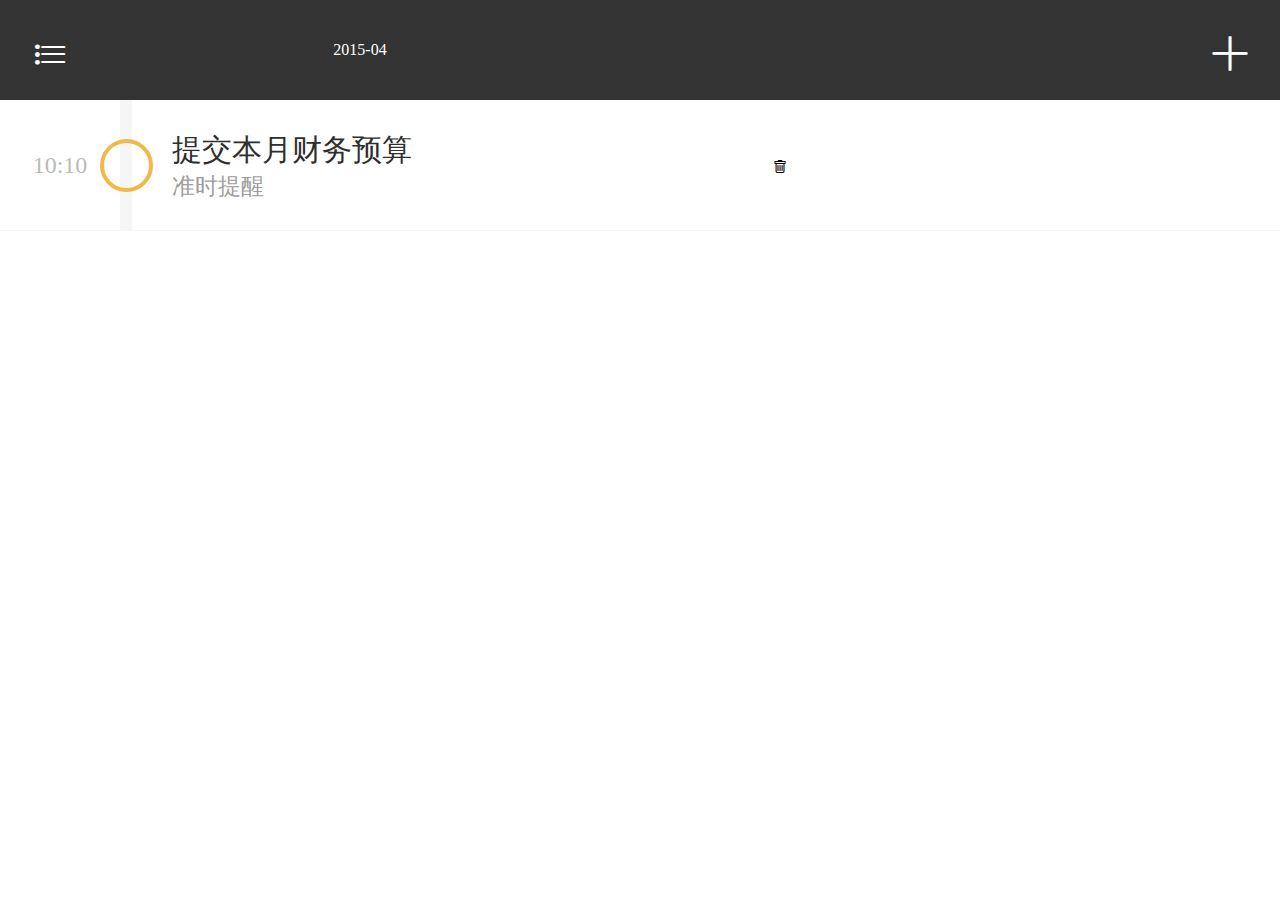
<file: index.html>
<!DOCTYPE html>
<html lang="en">
<head>
  <meta charset="UTF-8">
  <meta name="viewport" content="initial-scale=1.0, maximum-scale=1.0, minimum-scale=1.0, user-scalable=no, width=device-width">

  <meta name="apple-mobile-web-app-capable" content="yes">
  <meta name="apple-mobile-web-app-title" content="tudo">
  <link rel="apple-touch-icon" href="./imgs/w3.png">
  <meta name="mobile-web-app-capable" content="yes">
  <meta name="application-name" content="tudo">
  <link rel="icon" sizes="192x192" href="./imgs/w3.png">

  <link rel="stylesheet" href="css/iconfont.css">
  <link rel="stylesheet" href="css/index.css">
  <script src="js/jquery.js" charset="utf-8"></script>
  <script src="js/index.js" charset="utf-8"></script>
  <title>Todo</title>
</head>
<body>
  <div class="header">
    <div class="header-photo">
      <i class="icon-font icon-01"></i>
    </div>
    <div class="header-data">
      <span>2015-04</span>
    </div>
    <div class="header-add">
      <i class="icon-font icon-jiahao"></i>
    </div>
  </div>

  <div class="sub-hearder">
    <input type="text" id="search" placeholder="添加" />
  </div>

  <ul class="contant">
    <li class="item">
      <div class="time">
        <span>10:10</span>
      </div>
      <div class="elem">
        <p>提交本月财务预算</p>
        <span>准时提醒</span>
        <div class="del">
          <i class="icon-font icon-shanchu"></i>
        </div>
      </div>

      <div class="tick">
        <i class="icon-font"></i>
      </div>
    </li>
    <i class="i-bottom"></i>
  </ul>
</body>
</html>
</file>
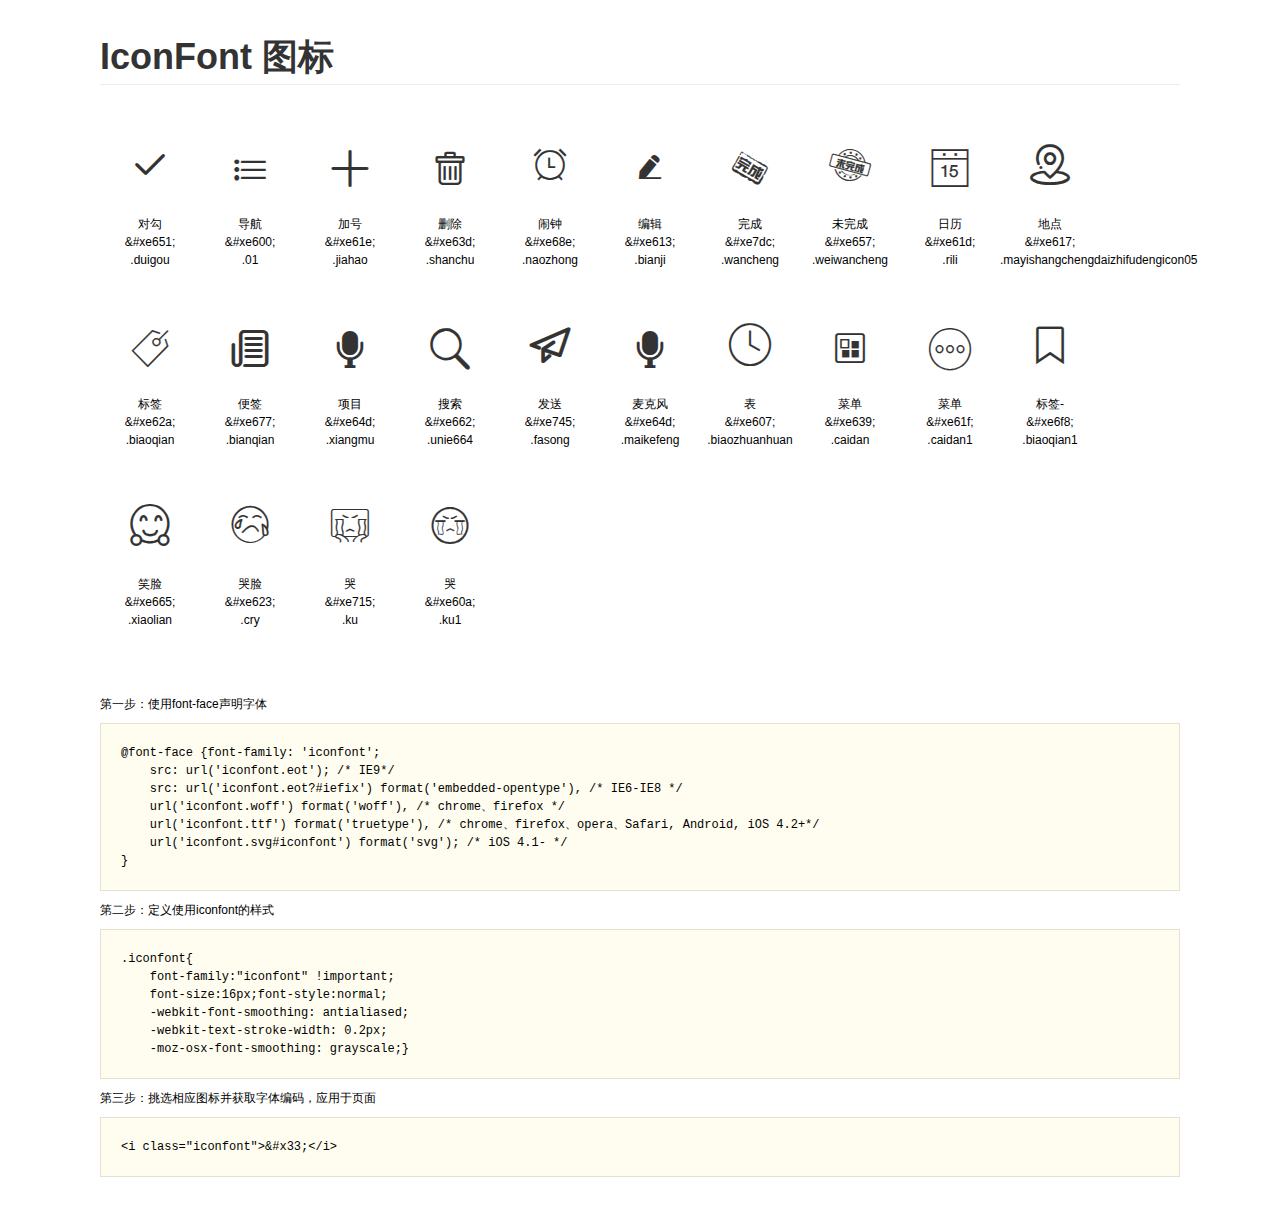
<file: ux_1476284801_219293/demo.html>
<!DOCTYPE html>
<html>
<head>
    <meta charset="utf-8"/>
    <title>IconFont</title>
    <link rel="stylesheet" href="demo.css">
    <link rel="stylesheet" href="iconfont.css">
</head>
<body>
    <div class="main">
        <h1>IconFont 图标</h1>
        <ul class="icon_lists clear">
            
                <li>
                <i class="icon iconfont">&#xe651;</i>
                    <div class="name">对勾</div>
                    <div class="code">&amp;#xe651;</div>
                    <div class="fontclass">.duigou</div>
                </li>
            
                <li>
                <i class="icon iconfont">&#xe600;</i>
                    <div class="name">导航</div>
                    <div class="code">&amp;#xe600;</div>
                    <div class="fontclass">.01</div>
                </li>
            
                <li>
                <i class="icon iconfont">&#xe61e;</i>
                    <div class="name">加号</div>
                    <div class="code">&amp;#xe61e;</div>
                    <div class="fontclass">.jiahao</div>
                </li>
            
                <li>
                <i class="icon iconfont">&#xe63d;</i>
                    <div class="name">删除</div>
                    <div class="code">&amp;#xe63d;</div>
                    <div class="fontclass">.shanchu</div>
                </li>
            
                <li>
                <i class="icon iconfont">&#xe68e;</i>
                    <div class="name">闹钟</div>
                    <div class="code">&amp;#xe68e;</div>
                    <div class="fontclass">.naozhong</div>
                </li>
            
                <li>
                <i class="icon iconfont">&#xe613;</i>
                    <div class="name">编辑</div>
                    <div class="code">&amp;#xe613;</div>
                    <div class="fontclass">.bianji</div>
                </li>
            
                <li>
                <i class="icon iconfont">&#xe7dc;</i>
                    <div class="name">完成</div>
                    <div class="code">&amp;#xe7dc;</div>
                    <div class="fontclass">.wancheng</div>
                </li>
            
                <li>
                <i class="icon iconfont">&#xe657;</i>
                    <div class="name">未完成</div>
                    <div class="code">&amp;#xe657;</div>
                    <div class="fontclass">.weiwancheng</div>
                </li>
            
                <li>
                <i class="icon iconfont">&#xe61d;</i>
                    <div class="name">日历</div>
                    <div class="code">&amp;#xe61d;</div>
                    <div class="fontclass">.rili</div>
                </li>
            
                <li>
                <i class="icon iconfont">&#xe617;</i>
                    <div class="name">地点</div>
                    <div class="code">&amp;#xe617;</div>
                    <div class="fontclass">.mayishangchengdaizhifudengicon05</div>
                </li>
            
                <li>
                <i class="icon iconfont">&#xe62a;</i>
                    <div class="name">标签</div>
                    <div class="code">&amp;#xe62a;</div>
                    <div class="fontclass">.biaoqian</div>
                </li>
            
                <li>
                <i class="icon iconfont">&#xe677;</i>
                    <div class="name">便签</div>
                    <div class="code">&amp;#xe677;</div>
                    <div class="fontclass">.bianqian</div>
                </li>
            
                <li>
                <i class="icon iconfont">&#xe64d;</i>
                    <div class="name">项目</div>
                    <div class="code">&amp;#xe64d;</div>
                    <div class="fontclass">.xiangmu</div>
                </li>
            
                <li>
                <i class="icon iconfont">&#xe662;</i>
                    <div class="name">搜索</div>
                    <div class="code">&amp;#xe662;</div>
                    <div class="fontclass">.unie664</div>
                </li>
            
                <li>
                <i class="icon iconfont">&#xe745;</i>
                    <div class="name">发送</div>
                    <div class="code">&amp;#xe745;</div>
                    <div class="fontclass">.fasong</div>
                </li>
            
                <li>
                <i class="icon iconfont">&#xe64d;</i>
                    <div class="name">麦克风</div>
                    <div class="code">&amp;#xe64d;</div>
                    <div class="fontclass">.maikefeng</div>
                </li>
            
                <li>
                <i class="icon iconfont">&#xe607;</i>
                    <div class="name">表</div>
                    <div class="code">&amp;#xe607;</div>
                    <div class="fontclass">.biaozhuanhuan</div>
                </li>
            
                <li>
                <i class="icon iconfont">&#xe639;</i>
                    <div class="name">菜单</div>
                    <div class="code">&amp;#xe639;</div>
                    <div class="fontclass">.caidan</div>
                </li>
            
                <li>
                <i class="icon iconfont">&#xe61f;</i>
                    <div class="name">菜单</div>
                    <div class="code">&amp;#xe61f;</div>
                    <div class="fontclass">.caidan1</div>
                </li>
            
                <li>
                <i class="icon iconfont">&#xe6f8;</i>
                    <div class="name">标签-</div>
                    <div class="code">&amp;#xe6f8;</div>
                    <div class="fontclass">.biaoqian1</div>
                </li>
            
                <li>
                <i class="icon iconfont">&#xe665;</i>
                    <div class="name">笑脸</div>
                    <div class="code">&amp;#xe665;</div>
                    <div class="fontclass">.xiaolian</div>
                </li>
            
                <li>
                <i class="icon iconfont">&#xe623;</i>
                    <div class="name">哭脸</div>
                    <div class="code">&amp;#xe623;</div>
                    <div class="fontclass">.cry</div>
                </li>
            
                <li>
                <i class="icon iconfont">&#xe715;</i>
                    <div class="name">哭</div>
                    <div class="code">&amp;#xe715;</div>
                    <div class="fontclass">.ku</div>
                </li>
            
                <li>
                <i class="icon iconfont">&#xe60a;</i>
                    <div class="name">哭</div>
                    <div class="code">&amp;#xe60a;</div>
                    <div class="fontclass">.ku1</div>
                </li>
            
        </ul>


        <div class="helps">
            第一步：使用font-face声明字体
            <pre>
@font-face {font-family: 'iconfont';
    src: url('iconfont.eot'); /* IE9*/
    src: url('iconfont.eot?#iefix') format('embedded-opentype'), /* IE6-IE8 */
    url('iconfont.woff') format('woff'), /* chrome、firefox */
    url('iconfont.ttf') format('truetype'), /* chrome、firefox、opera、Safari, Android, iOS 4.2+*/
    url('iconfont.svg#iconfont') format('svg'); /* iOS 4.1- */
}
</pre>
第二步：定义使用iconfont的样式
            <pre>
.iconfont{
    font-family:"iconfont" !important;
    font-size:16px;font-style:normal;
    -webkit-font-smoothing: antialiased;
    -webkit-text-stroke-width: 0.2px;
    -moz-osx-font-smoothing: grayscale;}
</pre>
第三步：挑选相应图标并获取字体编码，应用于页面
<pre>
&lt;i class="iconfont"&gt;&amp;#x33;&lt;/i&gt;
</pre>
        </div>

    </div>
</body>
</html>
</file>
<file: css/iconfont.css>
@font-face {
  font-family: 'icon-font';
  src: url(../fonts/iconfont.woff);
}
.icon-font {
  font-family:"icon-font" !important;
  font-size:16px;
  font-style:normal;
  -webkit-font-smoothing: antialiased;
  -webkit-text-stroke-width: 0.2px;
  -moz-osx-font-smoothing: grayscale;
}
.icon-duigou:before { content: "\e651"; }
.icon-01:before { content: "\e600"; }
.icon-jiahao:before { content: "\e61e"; }
.icon-shanchu:before { content: "\e63d"; }
.icon-naozhong:before { content: "\e68e"; }
.icon-bianji:before { content: "\e613"; }
.icon-wancheng:before { content: "\e7dc"; }
.icon-weiwancheng:before { content: "\e657"; }
.icon-rili:before { content: "\e61d"; }
.icon-mayishangchengdaizhifudengicon05:before { content: "\e617"; }
.icon-biaoqian:before { content: "\e62a"; }
.icon-bianqian:before { content: "\e677"; }
.icon-xiangmu:before { content: "\e64d"; }
.icon-unie664:before { content: "\e662"; }
.icon-fasong:before { content: "\e745"; }
.icon-maikefeng:before { content: "\e64d"; }
.icon-biaozhuanhuan:before { content: "\e607"; }
.icon-caidan:before { content: "\e639"; }
.icon-caidan1:before { content: "\e61f"; }
.icon-biaoqian1:before { content: "\e6f8"; }
.icon-xiaolian:before { content: "\e665"; }
.icon-cry:before { content: "\e623"; }
.icon-ku:before { content: "\e715"; }
.icon-ku1:before { content: "\e60a"; }
</file>
<file: css/index.css>
@charset "UTF-8";
@media screen and (min-width: 320px) {
  html {
    font-size: 44.44444px; } }

@media screen and (min-width: 360px) {
  html {
    font-size: 50px; } }

@media screen and (min-width: 375px) {
  html {
    font-size: 52.08333px; } }

@media screen and (min-width: 384px) {
  html {
    font-size: 53.33333px; } }

@media screen and (min-width: 412px) {
  html {
    font-size: 57.22222px; } }

@media screen and (min-width: 414px) {
  html {
    font-size: 57.5px; } }

@media screen and (min-width: 720px) {
  html {
    font-size: 100px; } }

* {
  padding: 0;
  margin: 0;
  list-style: none; }

body {
  font-size: 16px; }

i {
  font-style: normal; }

.header {
  width: 100%;
  background: #333;
  box-shadow: 1px 0 0 #2f2f2f; }
  .header::after {
    content: '';
    clear: both;
    display: block; }
  .header i {
    font-size: 0.4rem;
    font-style: normal;
    color: #fff; }
  .header span {
    color: #fff;
    font-family: '微软雅黑'; }
  .header .header-photo {
    text-align: center;
    line-height: 1rem;
    float: left;
    width: 1rem;
    height: 1rem; }
  .header .header-data {
    text-align: center;
    line-height: 1rem;
    float: left;
    width: 5.2rem;
    height: 1rem; }
  .header .header-add {
    text-align: center;
    line-height: 1rem;
    float: right;
    width: 1rem;
    height: 1rem; }

.sub-hearder {
  height: 0.4rem;
  text-align: center;
  line-height: 0.4rem;
  background: #333;
  display: none; }
  .sub-hearder #search {
    display: inline-block;
    height: 0.3rem;
    width: 80%;
    text-align: center;
    line-height: 0.3rem;
    border: none;
    outline: none;
    border-radius: 0.1rem; }

.dong {
  display: block; }

.contant {
  overflow: hidden; }
  .contant .item {
    position: relative; }
    .contant .item::after {
      content: '';
      clear: both;
      display: block; }
    .contant .item.bg {
      background: #ccc; }

@keyframes dis {
  to {
    transform: translateX(-100%);
    opacity: 0; } }

@keyframes move {
  to {
    transform: translateX(0); } }
    .contant .item.dis {
      animation: dis .8s ease both; }
    .contant .item.move {
      animation: move .8s ease both; }
    .contant .item .time {
      float: left;
      width: 1.2rem;
      height: 1.3rem;
      text-align: center;
      line-height: 1.3rem; }
      .contant .item .time span {
        color: #bababa;
        font-size: 0.24rem; }
    .contant .item .elem {
      position: relative;
      float: left;
      width: 6rem;
      height: 1.3rem;
      border-left: 0.12rem solid #f6f6f6;
      padding-top: 0.3rem;
      padding-left: 0.4rem;
      box-sizing: border-box; }
      .contant .item .elem .del {
        position: absolute;
        top: 0;
        right: 0;
        width: 1.2rem;
        height: 1.3rem;
        text-align: center;
        line-height: 1.3rem;
        transform: translateX(1.2rem); }
      .contant .item .elem p {
        font-size: 0.3rem;
        color: #2f2f2f; }
      .contant .item .elem span {
        font-size: 0.23rem;
        color: #9e9e9e; }
    .contant .item .tick {
      position: absolute;
      top: 0;
      bottom: 0;
      margin: auto;
      left: 1rem;
      width: 0.53rem;
      height: 0.53rem;
      line-height: 0.53rem;
      text-align: center;
      border-radius: 50%;
      border: 0.04rem solid #f2b84a;
      box-sizing: border-box; }
      .contant .item .tick i {
        color: #f46a1f;
        font-size: 0.3rem; }
  .contant .i-bottom {
    display: block;
    width: 100%;
    height: 1px;
    background: #f6f6f6; }
</file>
<file: ux_1476284801_219293/iconfont.css>
@font-face {font-family: "iconfont";
  src: url('iconfont.eot?t=1476284802'); /* IE9*/
  src: url('iconfont.eot?t=1476284802#iefix') format('embedded-opentype'), /* IE6-IE8 */
  url('iconfont.woff?t=1476284802') format('woff'), /* chrome, firefox */
  url('iconfont.ttf?t=1476284802') format('truetype'), /* chrome, firefox, opera, Safari, Android, iOS 4.2+*/
  url('iconfont.svg?t=1476284802#iconfont') format('svg'); /* iOS 4.1- */
}

.iconfont {
  font-family:"iconfont" !important;
  font-size:16px;
  font-style:normal;
  -webkit-font-smoothing: antialiased;
  -webkit-text-stroke-width: 0.2px;
  -moz-osx-font-smoothing: grayscale;
}
.icon-duigou:before { content: "\e651"; }
.icon-01:before { content: "\e600"; }
.icon-jiahao:before { content: "\e61e"; }
.icon-shanchu:before { content: "\e63d"; }
.icon-naozhong:before { content: "\e68e"; }
.icon-bianji:before { content: "\e613"; }
.icon-wancheng:before { content: "\e7dc"; }
.icon-weiwancheng:before { content: "\e657"; }
.icon-rili:before { content: "\e61d"; }
.icon-mayishangchengdaizhifudengicon05:before { content: "\e617"; }
.icon-biaoqian:before { content: "\e62a"; }
.icon-bianqian:before { content: "\e677"; }
.icon-xiangmu:before { content: "\e64d"; }
.icon-unie664:before { content: "\e662"; }
.icon-fasong:before { content: "\e745"; }
.icon-maikefeng:before { content: "\e64d"; }
.icon-biaozhuanhuan:before { content: "\e607"; }
.icon-caidan:before { content: "\e639"; }
.icon-caidan1:before { content: "\e61f"; }
.icon-biaoqian1:before { content: "\e6f8"; }
.icon-xiaolian:before { content: "\e665"; }
.icon-cry:before { content: "\e623"; }
.icon-ku:before { content: "\e715"; }
.icon-ku1:before { content: "\e60a"; }
</file>
<file: ux_1476284801_219293/demo.css>
*{margin: 0;padding: 0;list-style: none;}
/*
KISSY CSS Reset
理念：1. reset 的目的不是清除浏览器的默认样式，这仅是部分工作。清除和重置是紧密不可分的。
2. reset 的目的不是让默认样式在所有浏览器下一致，而是减少默认样式有可能带来的问题。
3. reset 期望提供一套普适通用的基础样式。但没有银弹，推荐根据具体需求，裁剪和修改后再使用。
特色：1. 适应中文；2. 基于最新主流浏览器。
维护：玉伯<lifesinger@gmail.com>, 正淳<ragecarrier@gmail.com>
 */

/** 清除内外边距 **/
body, h1, h2, h3, h4, h5, h6, hr, p, blockquote, /* structural elements 结构元素 */
dl, dt, dd, ul, ol, li, /* list elements 列表元素 */
pre, /* text formatting elements 文本格式元素 */
form, fieldset, legend, button, input, textarea, /* form elements 表单元素 */
th, td /* table elements 表格元素 */ {
  margin: 0;
  padding: 0;
}

/** 设置默认字体 **/
body,
button, input, select, textarea /* for ie */ {
  font: 12px/1.5 tahoma, arial, \5b8b\4f53, sans-serif;
}
h1, h2, h3, h4, h5, h6 { font-size: 100%; }
address, cite, dfn, em, var { font-style: normal; } /* 将斜体扶正 */
code, kbd, pre, samp { font-family: courier new, courier, monospace; } /* 统一等宽字体 */
small { font-size: 12px; } /* 小于 12px 的中文很难阅读，让 small 正常化 */

/** 重置列表元素 **/
ul, ol { list-style: none; }

/** 重置文本格式元素 **/
a { text-decoration: none; }
a:hover { text-decoration: underline; }


/** 重置表单元素 **/
legend { color: #000; } /* for ie6 */
fieldset, img { border: 0; } /* img 搭车：让链接里的 img 无边框 */
button, input, select, textarea { font-size: 100%; } /* 使得表单元素在 ie 下能继承字体大小 */
/* 注：optgroup 无法扶正 */

/** 重置表格元素 **/
table { border-collapse: collapse; border-spacing: 0; }

/* 清除浮动 */
.ks-clear:after, .clear:after {
  content: '\20';
  display: block;
  height: 0;
  clear: both;
}
.ks-clear, .clear {
  *zoom: 1;
}

.main {padding: 30px 100px;}
.main h1{font-size:36px; color:#333; text-align:left;margin-bottom:30px; border-bottom: 1px solid #eee;}

.helps{margin-top:40px;}
.helps pre{
  padding:20px;
  margin:10px 0;
  border:solid 1px #e7e1cd;
  background-color: #fffdef;
  overflow: auto;
}

.icon_lists li{
  float:left;
  width: 100px;
  height:180px;
  text-align: center;
}
.icon_lists .icon{
  font-size: 42px;
  line-height: 100px;
  margin: 10px 0;
  color:#333;
  -webkit-transition: font-size 0.25s ease-out 0s;
  -moz-transition: font-size 0.25s ease-out 0s;
  transition: font-size 0.25s ease-out 0s;

}
.icon_lists .icon:hover{
  font-size: 100px;
}
</file>
